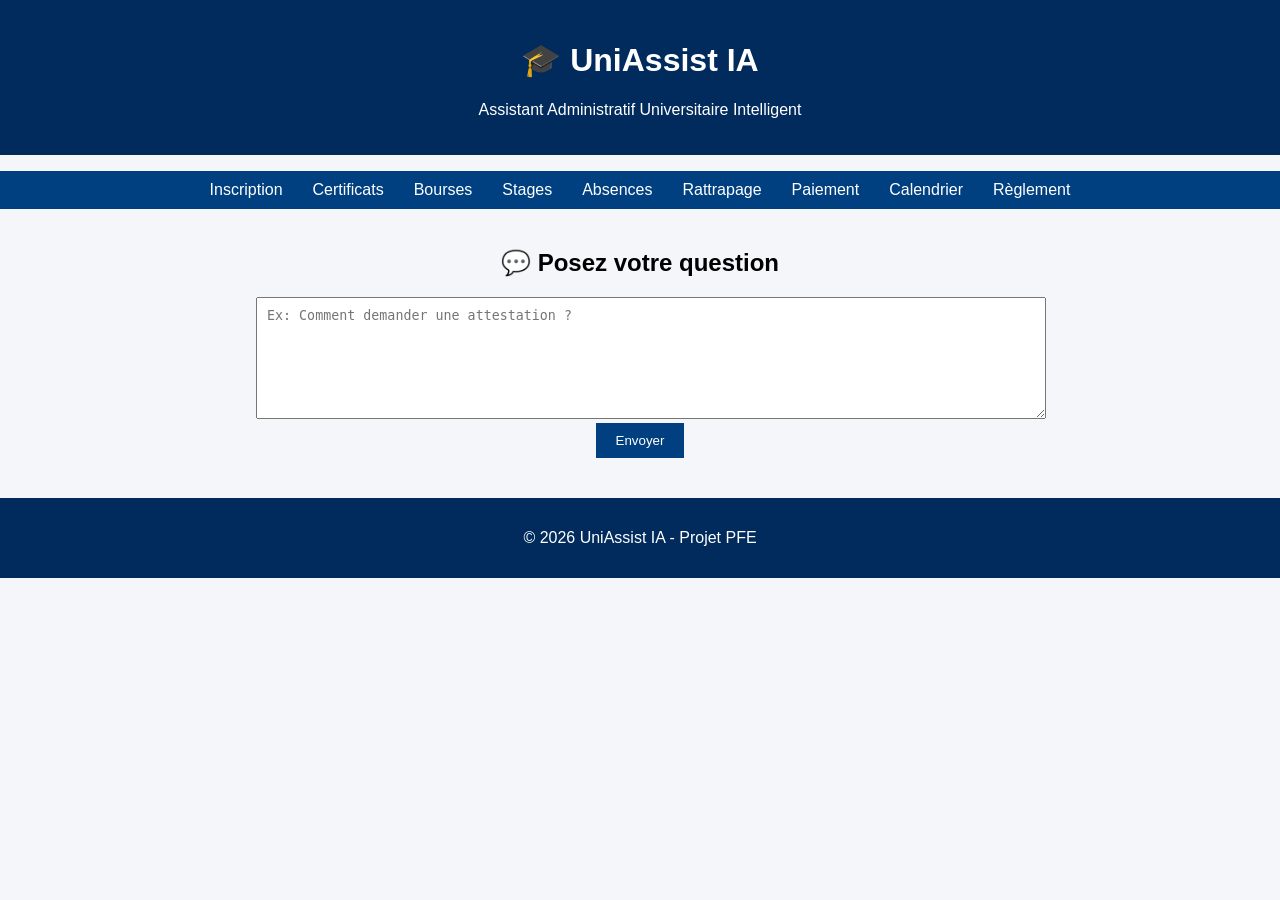
<file: index.html>
<!DOCTYPE html>
<html lang="fr">
<head>
    <meta charset="UTF-8">
    <title>UniAssist IA - Assistant Administratif</title>
    <link rel="stylesheet" href="style.css">
</head>
<body>

<header>
    <h1>🎓 UniAssist IA</h1>
    <p>Assistant Administratif Universitaire Intelligent</p>
</header>

<nav>
    <ul>
        <li><a href="incription.html">Inscription</a></li>
        <li><a href="certification.html">Certificats</a></li>
        <li><a href="bourse.html">Bourses</a></li>
        <li><a href="stage.html">Stages</a></li>
        <li><a href="absence.html">Absences</a></li>
        <li><a href="rattrapage.html">Rattrapage</a></li>
        <li><a href="paiement.html">Paiement</a></li>
        <li><a href="Calendrier.html">Calendrier</a></li>
        <li><a href="Règlement.html">Règlement</a></li>
    </ul>
</nav>

<section class="chat-container">
    <h2>💬 Posez votre question</h2>
    <textarea placeholder="Ex: Comment demander une attestation ?"></textarea>
    <button>Envoyer</button>
</section>

<footer>
    <p>© 2026 UniAssist IA - Projet PFE</p>
</footer>

</body>
</html>
</file>
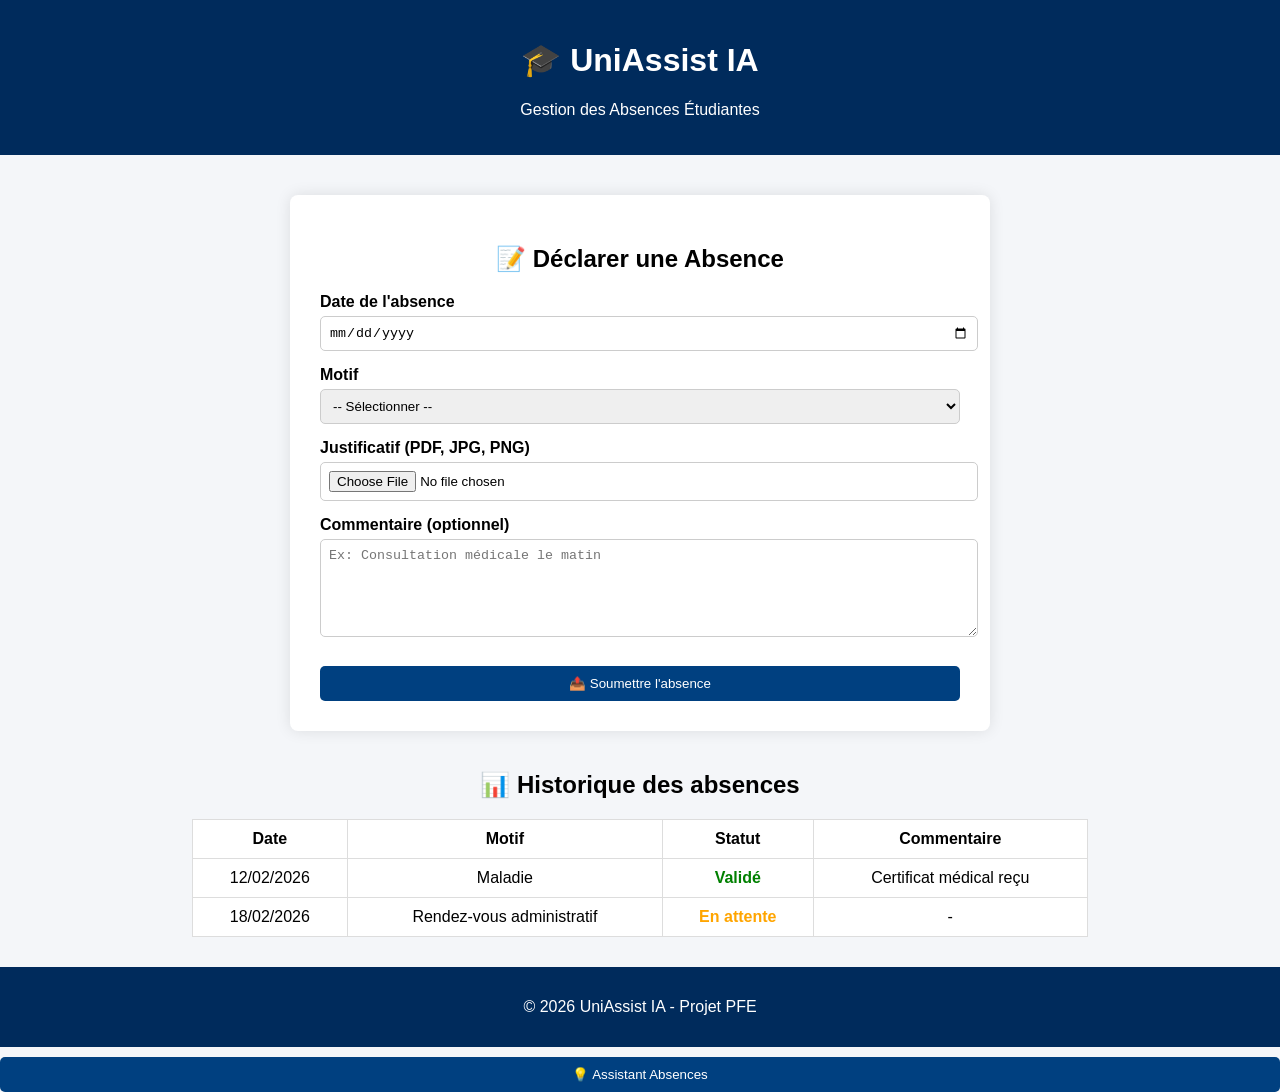
<file: absence.html>
<!DOCTYPE html>
<html lang="fr">
<head>
    <meta charset="UTF-8">
    <title>Absences - UniAssist IA</title>
    <link rel="stylesheet" href="absences.css">
</head>
<body>

<header>
    <h1>🎓 UniAssist IA</h1>
    <p>Gestion des Absences Étudiantes</p>
</header>

<section class="absence-container">
    <h2>📝 Déclarer une Absence</h2>

    <form>

        <div class="form-group">
            <label>Date de l'absence</label>
            <input type="date" required>
        </div>

        <div class="form-group">
            <label>Motif</label>
            <select required>
                <option value="">-- Sélectionner --</option>
                <option>Maladie</option>
                <option>Rendez-vous administratif</option>
                <option>Voyage personnel</option>
                <option>Autre</option>
            </select>
        </div>

        <div class="form-group">
            <label>Justificatif (PDF, JPG, PNG)</label>
            <input type="file" accept=".pdf,.jpg,.png" required>
        </div>

        <div class="form-group">
            <label>Commentaire (optionnel)</label>
            <textarea placeholder="Ex: Consultation médicale le matin"></textarea>
        </div>

        <button type="submit">📤 Soumettre l'absence</button>

    </form>
</section>

<section class="historique">
    <h2>📊 Historique des absences</h2>

    <table>
        <thead>
            <tr>
                <th>Date</th>
                <th>Motif</th>
                <th>Statut</th>
                <th>Commentaire</th>
            </tr>
        </thead>
        <tbody>
            <tr>
                <td>12/02/2026</td>
                <td>Maladie</td>
                <td class="valide">Validé</td>
                <td>Certificat médical reçu</td>
            </tr>
            <tr>
                <td>18/02/2026</td>
                <td>Rendez-vous administratif</td>
                <td class="attente">En attente</td>
                <td>-</td>
            </tr>
        </tbody>
    </table>
</section>

<footer>
    <p>© 2026 UniAssist IA - Projet PFE</p>
</footer>
<!-- Bouton flottant IA sur page Absences -->
<button id="absenceAIbtn">💡 Assistant Absences</button>

<div id="absenceAIchat" style="display:none; border:1px solid #004080; padding:10px; width:350px; position:fixed; bottom:20px; right:20px; background:white;">
  <textarea id="absenceQuestion" placeholder="Posez votre question sur les absences..." rows="3" style="width:100%;"></textarea>
  <button onclick="askAbsenceAI()">Envoyer</button>
  <div id="absenceResponse" style="margin-top:10px;"></div>
</div>

<script>
document.getElementById("absenceAIbtn").onclick = () => {
    document.getElementById("absenceAIchat").style.display = "block";
}

async function askAbsenceAI() {
    const question = document.getElementById("absenceQuestion").value;
    const res = await fetch("/api/ai-absence", {
        method: "POST",
        headers: { "Content-Type": "application/json" },
        body: JSON.stringify({ question })
    });
    const data = await res.json();
    document.getElementById("absenceResponse").innerHTML = data.answer;
}
</script>
</body>
</html>
</file>
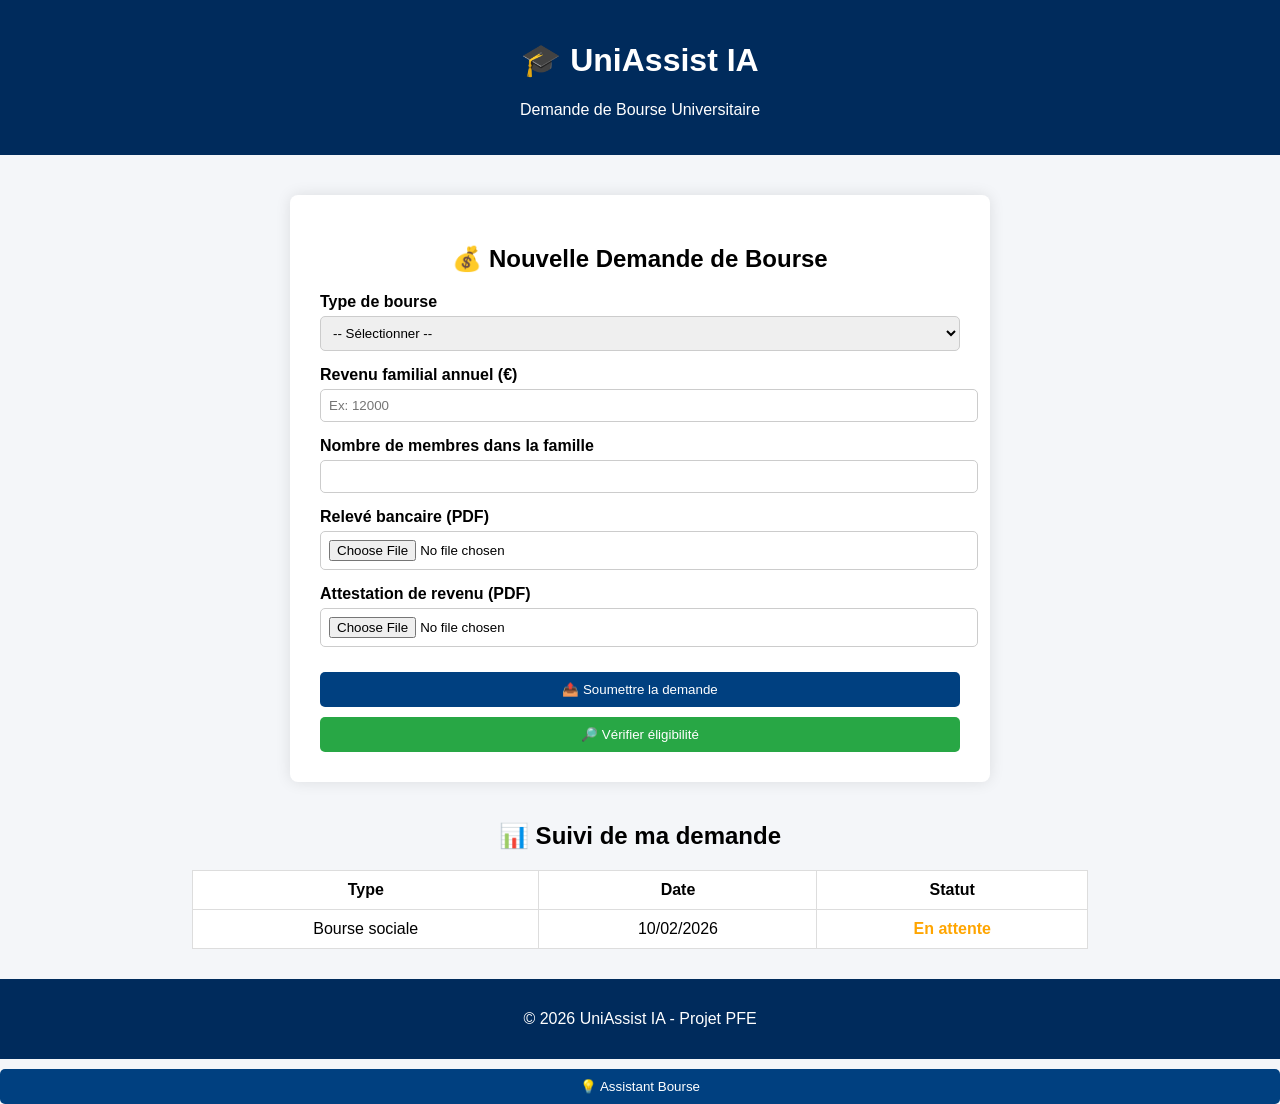
<file: bourse.html>
<!DOCTYPE html>
<html lang="fr">
<head>
    <meta charset="UTF-8">
    <title>Bourses - UniAssist IA</title>
    <link rel="stylesheet" href="bourse.css">
</head>
<body>

<header>
    <h1>🎓 UniAssist IA</h1>
    <p>Demande de Bourse Universitaire</p>
</header>

<section class="bourse-container">
    <h2>💰 Nouvelle Demande de Bourse</h2>

    <form>

        <div class="form-group">
            <label>Type de bourse</label>
            <select required>
                <option value="">-- Sélectionner --</option>
                <option>Bourse sociale</option>
                <option>Bourse d'excellence</option>
                <option>Bourse de mobilité</option>
            </select>
        </div>

        <div class="form-group">
            <label>Revenu familial annuel (€)</label>
            <input type="number" placeholder="Ex: 12000" required>
        </div>

        <div class="form-group">
            <label>Nombre de membres dans la famille</label>
            <input type="number" required>
        </div>

        <div class="form-group">
            <label>Relevé bancaire (PDF)</label>
            <input type="file" accept=".pdf" required>
        </div>

        <div class="form-group">
            <label>Attestation de revenu (PDF)</label>
            <input type="file" accept=".pdf" required>
        </div>

        <button type="submit">📤 Soumettre la demande</button>
        <button type="button" class="secondary-btn">🔎 Vérifier éligibilité</button>

    </form>
</section>

<section class="statut-section">
    <h2>📊 Suivi de ma demande</h2>

    <table>
        <thead>
            <tr>
                <th>Type</th>
                <th>Date</th>
                <th>Statut</th>
            </tr>
        </thead>
        <tbody>
            <tr>
                <td>Bourse sociale</td>
                <td>10/02/2026</td>
                <td class="attente">En attente</td>
            </tr>
        </tbody>
    </table>
</section>

<footer>
    <p>© 2026 UniAssist IA - Projet PFE</p>
</footer>
<!-- Bouton flottant IA sur page Bourses -->
<button id="bourseAIbtn">💡 Assistant Bourse</button>

<div id="bourseAIchat" style="display:none; border:1px solid #004080; padding:10px; width:350px; position:fixed; bottom:20px; right:20px; background:white;">
  <textarea id="bourseQuestion" placeholder="Posez votre question sur les bourses..." rows="3" style="width:100%;"></textarea>
  <button onclick="askBourseAI()">Envoyer</button>
  <div id="bourseResponse" style="margin-top:10px;"></div>
</div>

<script>
document.getElementById("bourseAIbtn").onclick = () => {
    document.getElementById("bourseAIchat").style.display = "block";
}

async function askBourseAI() {
    const question = document.getElementById("bourseQuestion").value;
    const res = await fetch("/api/ai-bourse", {
        method: "POST",
        headers: { "Content-Type": "application/json" },
        body: JSON.stringify({ question })
    });
    const data = await res.json();
    document.getElementById("bourseResponse").innerHTML = data.answer;
}
</script>
</body>
</html>
</file>
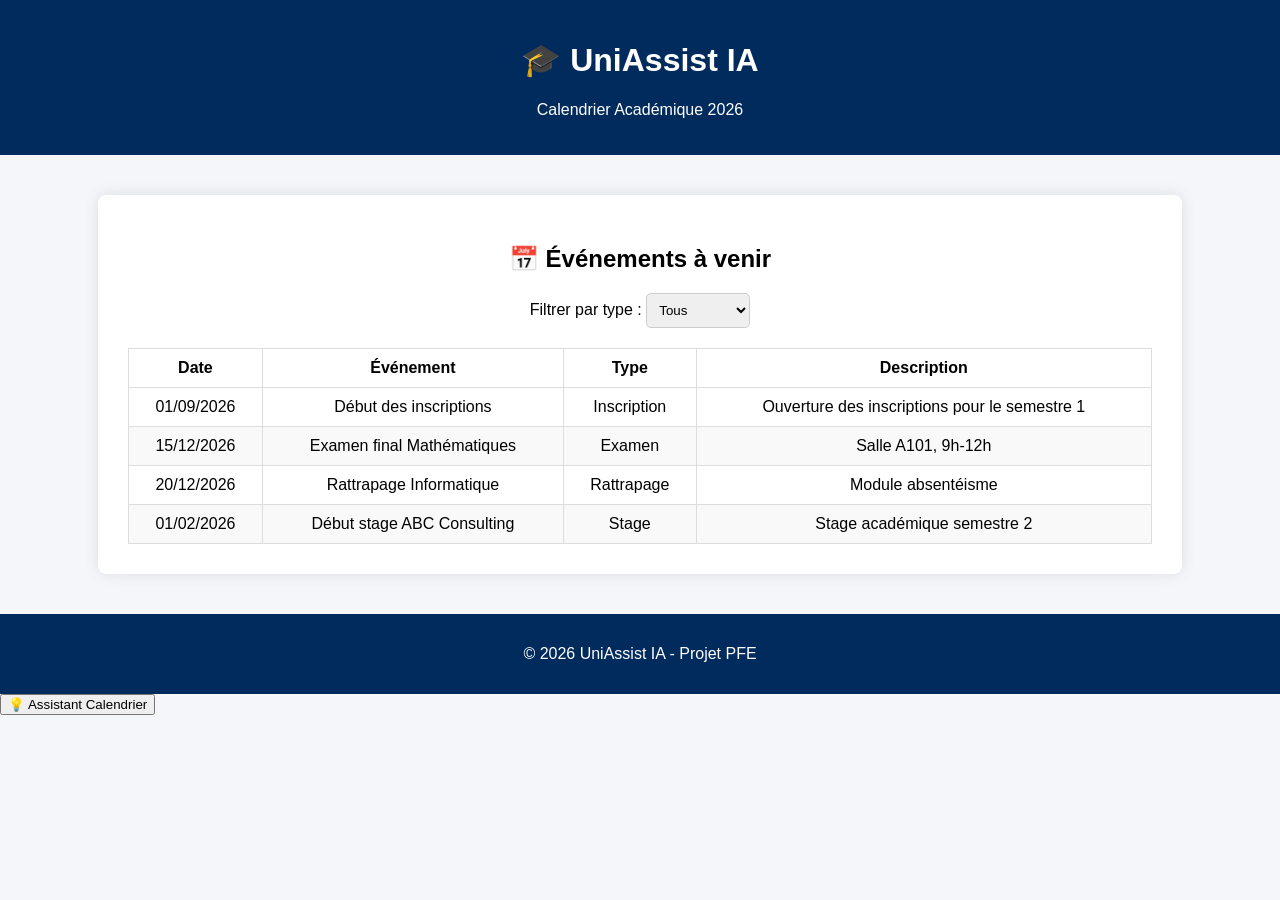
<file: Calendrier.html>
<!DOCTYPE html>
<html lang="fr">
<head>
    <meta charset="UTF-8">
    <title>Calendrier - UniAssist IA</title>
    <link rel="stylesheet" href="calendrier.css">
</head>
<body>

<header>
    <h1>🎓 UniAssist IA</h1>
    <p>Calendrier Académique 2026</p>
</header>

<section class="calendrier-container">
    <h2>📅 Événements à venir</h2>

    <div class="filter">
        <label>Filtrer par type :</label>
        <select id="eventFilter">
            <option value="all">Tous</option>
            <option value="inscription">Inscription</option>
            <option value="examen">Examen</option>
            <option value="rattrapage">Rattrapage</option>
            <option value="stage">Stage</option>
        </select>
    </div>

    <table id="calendarTable">
        <thead>
            <tr>
                <th>Date</th>
                <th>Événement</th>
                <th>Type</th>
                <th>Description</th>
            </tr>
        </thead>
        <tbody>
            <tr data-type="inscription">
                <td>01/09/2026</td>
                <td>Début des inscriptions</td>
                <td>Inscription</td>
                <td>Ouverture des inscriptions pour le semestre 1</td>
            </tr>
            <tr data-type="examen">
                <td>15/12/2026</td>
                <td>Examen final Mathématiques</td>
                <td>Examen</td>
                <td>Salle A101, 9h-12h</td>
            </tr>
            <tr data-type="rattrapage">
                <td>20/12/2026</td>
                <td>Rattrapage Informatique</td>
                <td>Rattrapage</td>
                <td>Module absentéisme</td>
            </tr>
            <tr data-type="stage">
                <td>01/02/2026</td>
                <td>Début stage ABC Consulting</td>
                <td>Stage</td>
                <td>Stage académique semestre 2</td>
            </tr>
        </tbody>
    </table>
</section>

<footer>
    <p>© 2026 UniAssist IA - Projet PFE</p>
</footer>

<script>
    // Filtrage simple par type d'événement
    const filterSelect = document.getElementById('eventFilter');
    const tableRows = document.querySelectorAll('#calendarTable tbody tr');

    filterSelect.addEventListener('change', () => {
        const value = filterSelect.value;
        tableRows.forEach(row => {
            if (value === 'all' || row.dataset.type === value) {
                row.style.display = '';
            } else {
                row.style.display = 'none';
            }
        });
    });
</script>

<!-- Bouton flottant IA sur page Calendrier -->
<button id="calendrierAIbtn">💡 Assistant Calendrier</button>

<div id="calendrierAIchat" style="display:none; border:1px solid #004080; padding:10px; width:350px; position:fixed; bottom:20px; right:20px; background:white;">
  <textarea id="calendrierQuestion" placeholder="Posez votre question sur le calendrier..." rows="3" style="width:100%;"></textarea>
  <button onclick="askCalendrierAI()">Envoyer</button>
  <div id="calendrierResponse" style="margin-top:10px;"></div>
</div>

<script>
document.getElementById("calendrierAIbtn").onclick = () => {
    document.getElementById("calendrierAIchat").style.display = "block";
}

async function askCalendrierAI() {
    const question = document.getElementById("calendrierQuestion").value;
    const res = await fetch("/api/ai-calendrier", {
        method: "POST",
        headers: { "Content-Type": "application/json" },
        body: JSON.stringify({ question })
    });
    const data = await res.json();
    document.getElementById("calendrierResponse").innerHTML = data.answer;
}
</script>
</body>
</html>
</file>
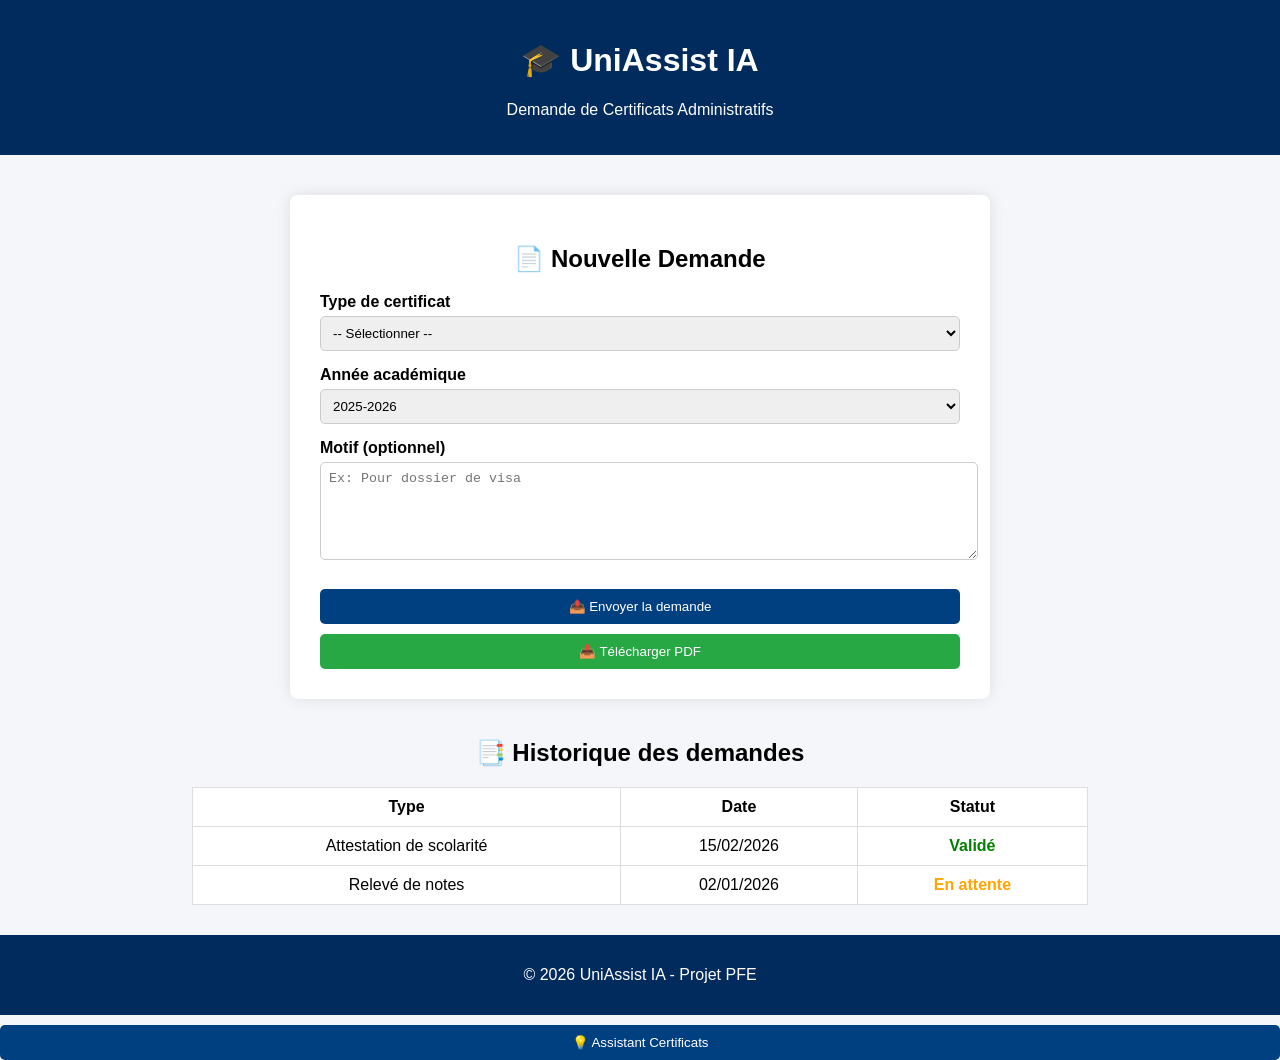
<file: certification.html>
<!DOCTYPE html>
<html lang="fr">
<head>
    <meta charset="UTF-8">
    <title>Certificats - UniAssist IA</title>
    <link rel="stylesheet" href="certificats.css">
</head>
<body>

<header>
    <h1>🎓 UniAssist IA</h1>
    <p>Demande de Certificats Administratifs</p>
</header>

<section class="certificat-container">
    <h2>📄 Nouvelle Demande</h2>

    <form>
        <div class="form-group">
            <label>Type de certificat</label>
            <select required>
                <option value="">-- Sélectionner --</option>
                <option>Attestation de scolarité</option>
                <option>Relevé de notes</option>
                <option>Certificat de réussite</option>
                <option>Attestation de stage</option>
            </select>
        </div>

        <div class="form-group">
            <label>Année académique</label>
            <select required>
                <option>2025-2026</option>
                <option>2024-2025</option>
                <option>2023-2024</option>
            </select>
        </div>

        <div class="form-group">
            <label>Motif (optionnel)</label>
            <textarea placeholder="Ex: Pour dossier de visa"></textarea>
        </div>

        <button type="submit">📤 Envoyer la demande</button>
        <button type="button" class="secondary-btn">📥 Télécharger PDF</button>
    </form>
</section>

<section class="historique">
    <h2>📑 Historique des demandes</h2>

    <table>
        <thead>
            <tr>
                <th>Type</th>
                <th>Date</th>
                <th>Statut</th>
            </tr>
        </thead>
        <tbody>
            <tr>
                <td>Attestation de scolarité</td>
                <td>15/02/2026</td>
                <td class="valide">Validé</td>
            </tr>
            <tr>
                <td>Relevé de notes</td>
                <td>02/01/2026</td>
                <td class="attente">En attente</td>
            </tr>
        </tbody>
    </table>
</section>

<footer>
    <p>© 2026 UniAssist IA - Projet PFE</p>
</footer>
<!-- Bouton flottant IA sur page Certificats -->
<button id="certAIbtn">💡 Assistant Certificats</button>

<div id="certAIchat" style="display:none; border:1px solid #004080; padding:10px; width:350px; position:fixed; bottom:20px; right:20px; background:white;">
  <textarea id="certQuestion" placeholder="Posez votre question sur les certificats..." rows="3" style="width:100%;"></textarea>
  <button onclick="askCertAI()">Envoyer</button>
  <div id="certResponse" style="margin-top:10px;"></div>
</div>

<script>
document.getElementById("certAIbtn").onclick = () => {
    document.getElementById("certAIchat").style.display = "block";
}

async function askCertAI() {
    const question = document.getElementById("certQuestion").value;
    const res = await fetch("/api/ai-certificats", {
        method: "POST",
        headers: { "Content-Type": "application/json" },
        body: JSON.stringify({ question })
    });
    const data = await res.json();
    document.getElementById("certResponse").innerHTML = data.answer;
}
</script>
</body>
</html>
</file>
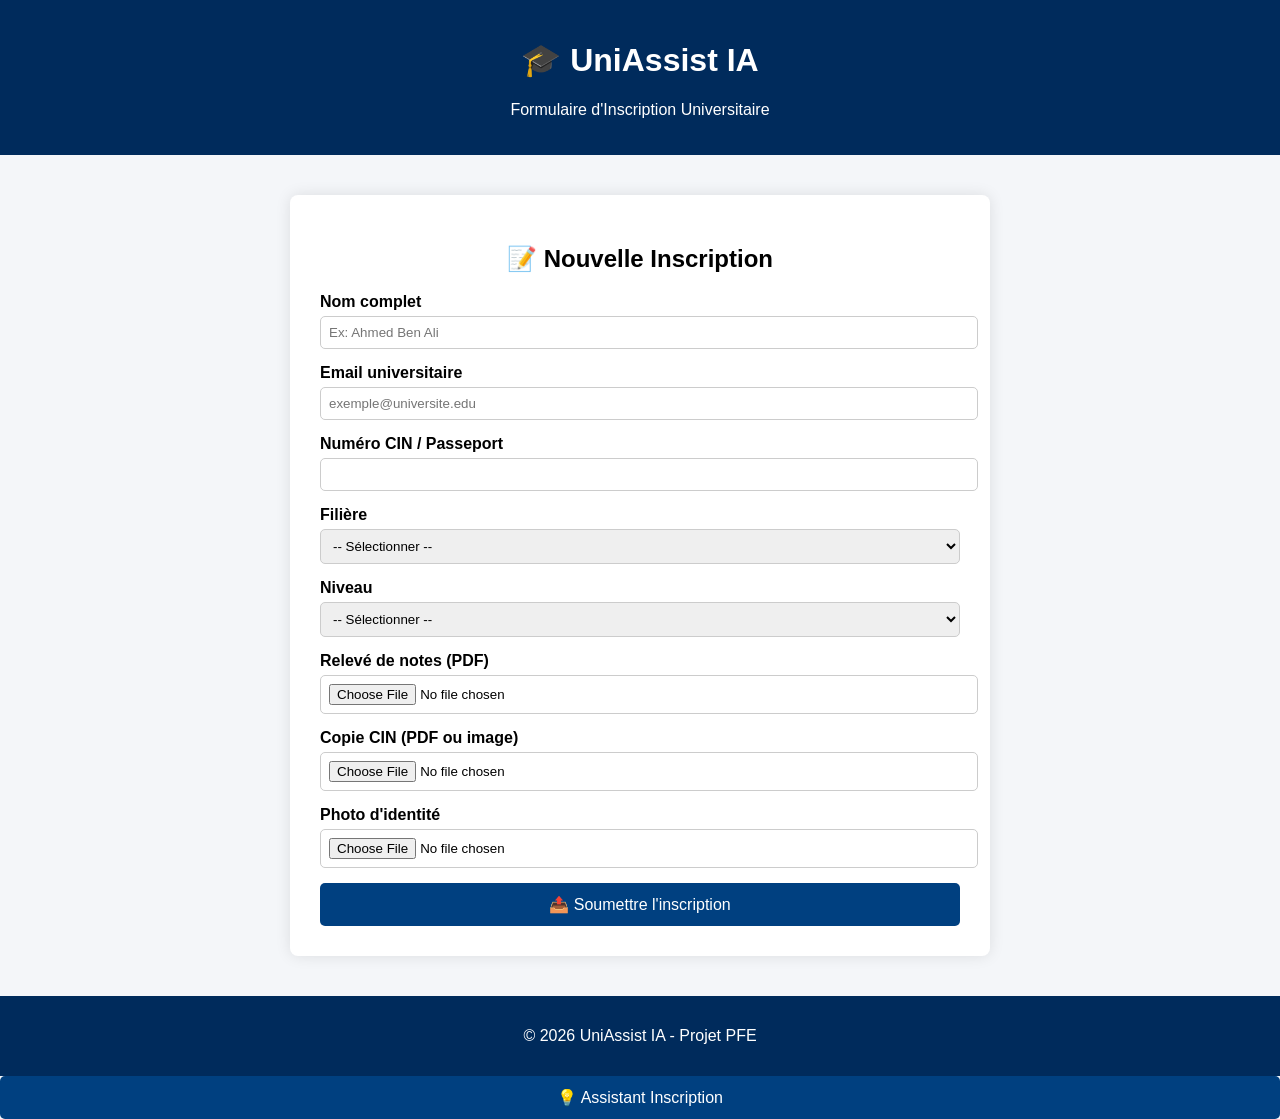
<file: incription.html>
<!DOCTYPE html>
<html lang="fr">
<head>
    <meta charset="UTF-8">
    <title>Inscription - UniAssist IA</title>
    <link rel="stylesheet" href="inscription.css">
</head>
<body>

<header>
    <h1>🎓 UniAssist IA</h1>
    <p>Formulaire d'Inscription Universitaire</p>
</header>

<section class="form-container">
    <h2>📝 Nouvelle Inscription</h2>

    <form action="#" method="POST" enctype="multipart/form-data">
        
        <div class="form-group">
            <label>Nom complet</label>
            <input type="text" placeholder="Ex: Ahmed Ben Ali" required>
        </div>

        <div class="form-group">
            <label>Email universitaire</label>
            <input type="email" placeholder="exemple@universite.edu" required>
        </div>

        <div class="form-group">
            <label>Numéro CIN / Passeport</label>
            <input type="text" required>
        </div>

        <div class="form-group">
            <label>Filière</label>
            <select required>
                <option value="">-- Sélectionner --</option>
                <option>Informatique</option>
                <option>Gestion</option>
                <option>Économie</option>
                <option>Droit</option>
            </select>
        </div>

        <div class="form-group">
            <label>Niveau</label>
            <select required>
                <option value="">-- Sélectionner --</option>
                <option>Licence 1</option>
                <option>Licence 2</option>
                <option>Licence 3</option>
                <option>Master 1</option>
                <option>Master 2</option>
            </select>
        </div>

        <div class="form-group">
            <label>Relevé de notes (PDF)</label>
            <input type="file" accept=".pdf" required>
        </div>

        <div class="form-group">
            <label>Copie CIN (PDF ou image)</label>
            <input type="file" accept=".pdf,.jpg,.png" required>
        </div>

        <div class="form-group">
            <label>Photo d'identité</label>
            <input type="file" accept=".jpg,.png" required>
        </div>

        <button type="submit">📤 Soumettre l'inscription</button>

    </form>
</section>

<footer>
    <p>© 2026 UniAssist IA - Projet PFE</p>
</footer>
<!-- Bouton flottant IA sur page Inscription -->
<button id="inscAIbtn">💡 Assistant Inscription</button>

<div id="inscAIchat" style="display:none; border:1px solid #004080; padding:10px; width:350px; position:fixed; bottom:20px; right:20px; background:white;">
  <textarea id="inscQuestion" placeholder="Posez votre question sur l'inscription..." rows="3" style="width:100%;"></textarea>
  <button onclick="askInscAI()">Envoyer</button>
  <div id="inscResponse" style="margin-top:10px;"></div>
</div>

<script>
document.getElementById("inscAIbtn").onclick = () => {
    document.getElementById("inscAIchat").style.display = "block";
}

async function askInscAI() {
    const question = document.getElementById("inscQuestion").value;
    const res = await fetch("/api/ai-inscription", {
        method: "POST",
        headers: { "Content-Type": "application/json" },
        body: JSON.stringify({ question })
    });
    const data = await res.json();
    document.getElementById("inscResponse").innerHTML = data.answer;
}
</script>
</body>
</html>
</file>
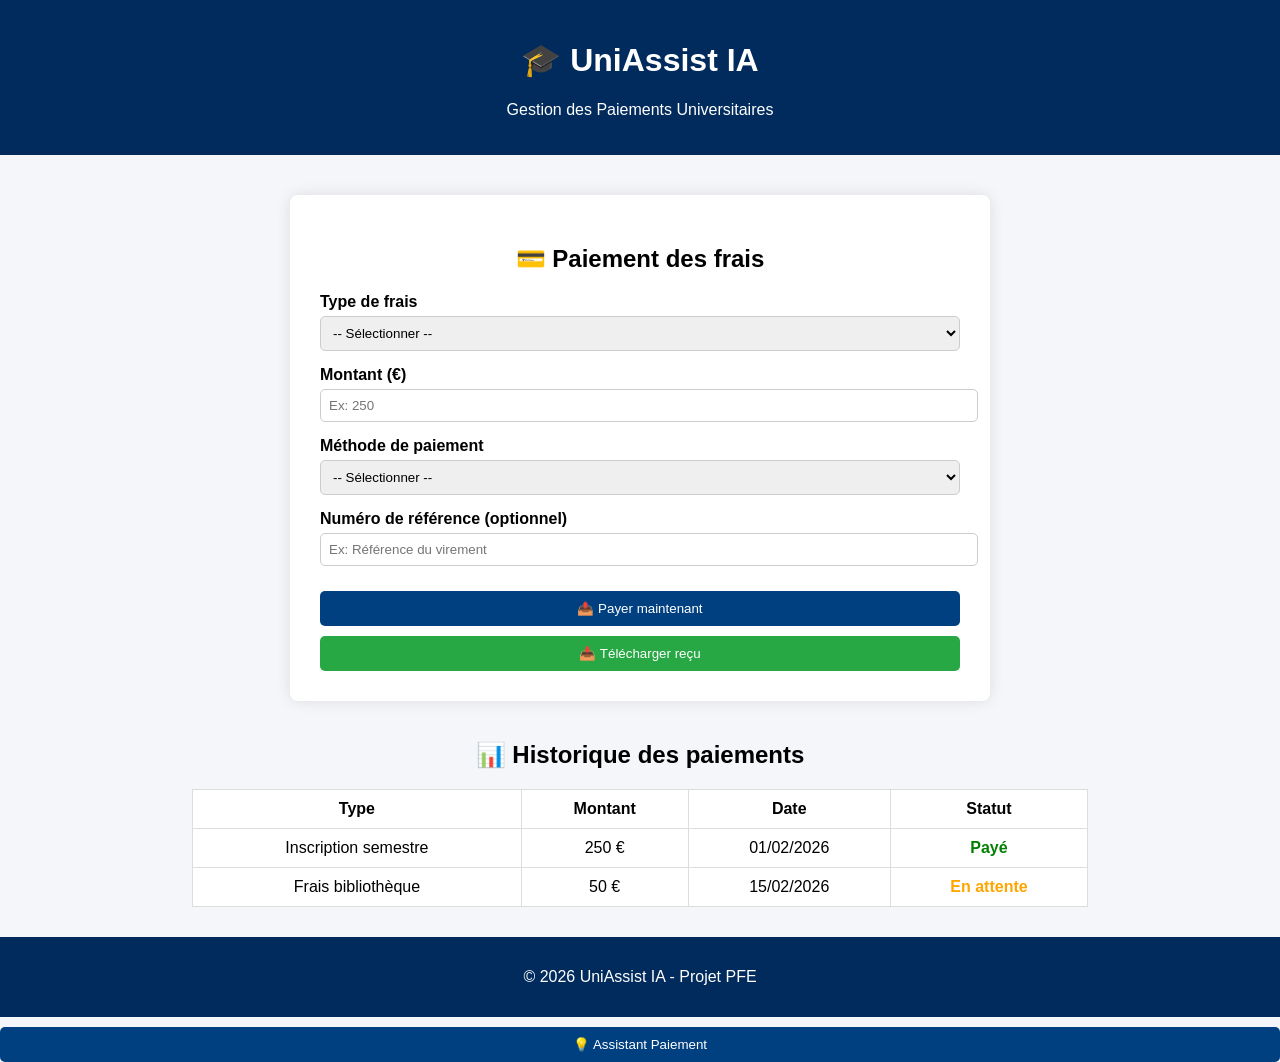
<file: paiement.html>
<!DOCTYPE html>
<html lang="fr">
<head>
    <meta charset="UTF-8">
    <title>Paiement - UniAssist IA</title>
    <link rel="stylesheet" href="paiement.css">
</head>
<body>

<header>
    <h1>🎓 UniAssist IA</h1>
    <p>Gestion des Paiements Universitaires</p>
</header>

<section class="paiement-container">
    <h2>💳 Paiement des frais</h2>

    <form>

        <div class="form-group">
            <label>Type de frais</label>
            <select required>
                <option value="">-- Sélectionner --</option>
                <option>Inscription semestre</option>
                <option>Frais de bibliothèque</option>
                <option>Frais laboratoire</option>
                <option>Autres frais</option>
            </select>
        </div>

        <div class="form-group">
            <label>Montant (€)</label>
            <input type="number" placeholder="Ex: 250" required>
        </div>

        <div class="form-group">
            <label>Méthode de paiement</label>
            <select required>
                <option value="">-- Sélectionner --</option>
                <option>Carte bancaire</option>
                <option>Virement bancaire</option>
                <option>PayPal</option>
            </select>
        </div>

        <div class="form-group">
            <label>Numéro de référence (optionnel)</label>
            <input type="text" placeholder="Ex: Référence du virement">
        </div>

        <button type="submit">📤 Payer maintenant</button>
        <button type="button" class="secondary-btn">📥 Télécharger reçu</button>

    </form>
</section>

<section class="historique">
    <h2>📊 Historique des paiements</h2>

    <table>
        <thead>
            <tr>
                <th>Type</th>
                <th>Montant</th>
                <th>Date</th>
                <th>Statut</th>
            </tr>
        </thead>
        <tbody>
            <tr>
                <td>Inscription semestre</td>
                <td>250 €</td>
                <td>01/02/2026</td>
                <td class="valide">Payé</td>
            </tr>
            <tr>
                <td>Frais bibliothèque</td>
                <td>50 €</td>
                <td>15/02/2026</td>
                <td class="attente">En attente</td>
            </tr>
        </tbody>
    </table>
</section>

<footer>
    <p>© 2026 UniAssist IA - Projet PFE</p>
</footer>
<!-- Bouton flottant IA sur page Paiement -->
<button id="paiementAIbtn">💡 Assistant Paiement</button>

<div id="paiementAIchat" style="display:none; border:1px solid #004080; padding:10px; width:350px; position:fixed; bottom:20px; right:20px; background:white;">
  <textarea id="paiementQuestion" placeholder="Posez votre question sur les paiements..." rows="3" style="width:100%;"></textarea>
  <button onclick="askPaiementAI()">Envoyer</button>
  <div id="paiementResponse" style="margin-top:10px;"></div>
</div>

<script>
document.getElementById("paiementAIbtn").onclick = () => {
    document.getElementById("paiementAIchat").style.display = "block";
}

async function askPaiementAI() {
    const question = document.getElementById("paiementQuestion").value;
    const res = await fetch("/api/ai-paiement", {
        method: "POST",
        headers: { "Content-Type": "application/json" },
        body: JSON.stringify({ question })
    });
    const data = await res.json();
    document.getElementById("paiementResponse").innerHTML = data.answer;
}
</script>
</body>
</html>
</file>
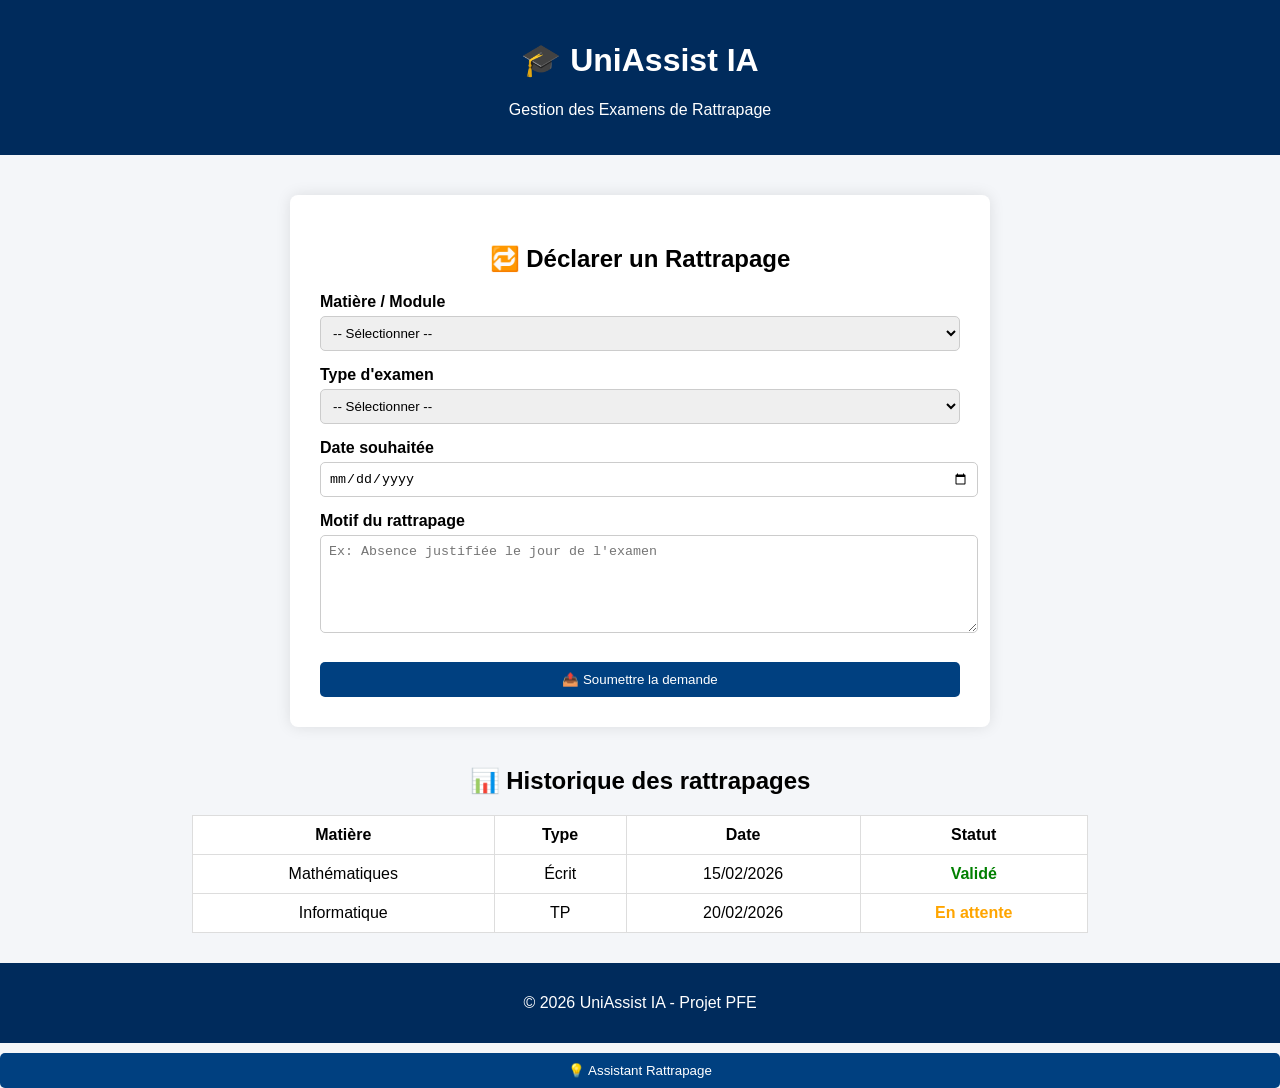
<file: rattrapage.html>
<!DOCTYPE html>
<html lang="fr">
<head>
    <meta charset="UTF-8">
    <title>Rattrapage - UniAssist IA</title>
    <link rel="stylesheet" href="rattrapage.css">
</head>
<body>

<header>
    <h1>🎓 UniAssist IA</h1>
    <p>Gestion des Examens de Rattrapage</p>
</header>

<section class="rattrapage-container">
    <h2>🔁 Déclarer un Rattrapage</h2>

    <form>

        <div class="form-group">
            <label>Matière / Module</label>
            <select required>
                <option value="">-- Sélectionner --</option>
                <option>Mathématiques</option>
                <option>Informatique</option>
                <option>Économie</option>
                <option>Droit</option>
            </select>
        </div>

        <div class="form-group">
            <label>Type d'examen</label>
            <select required>
                <option value="">-- Sélectionner --</option>
                <option>Écrit</option>
                <option>Oral</option>
                <option>Pratique / TP</option>
            </select>
        </div>

        <div class="form-group">
            <label>Date souhaitée</label>
            <input type="date" required>
        </div>

        <div class="form-group">
            <label>Motif du rattrapage</label>
            <textarea placeholder="Ex: Absence justifiée le jour de l'examen"></textarea>
        </div>

        <button type="submit">📤 Soumettre la demande</button>

    </form>
</section>

<section class="historique">
    <h2>📊 Historique des rattrapages</h2>

    <table>
        <thead>
            <tr>
                <th>Matière</th>
                <th>Type</th>
                <th>Date</th>
                <th>Statut</th>
            </tr>
        </thead>
        <tbody>
            <tr>
                <td>Mathématiques</td>
                <td>Écrit</td>
                <td>15/02/2026</td>
                <td class="valide">Validé</td>
            </tr>
            <tr>
                <td>Informatique</td>
                <td>TP</td>
                <td>20/02/2026</td>
                <td class="attente">En attente</td>
            </tr>
        </tbody>
    </table>
</section>

<footer>
    <p>© 2026 UniAssist IA - Projet PFE</p>
</footer>
<!-- Bouton flottant IA sur page Rattrapage -->
<button id="rattrapageAIbtn">💡 Assistant Rattrapage</button>

<div id="rattrapageAIchat" style="display:none; border:1px solid #004080; padding:10px; width:350px; position:fixed; bottom:20px; right:20px; background:white;">
  <textarea id="rattrapageQuestion" placeholder="Posez votre question sur le rattrapage..." rows="3" style="width:100%;"></textarea>
  <button onclick="askRattrapageAI()">Envoyer</button>
  <div id="rattrapageResponse" style="margin-top:10px;"></div>
</div>

<script>
document.getElementById("rattrapageAIbtn").onclick = () => {
    document.getElementById("rattrapageAIchat").style.display = "block";
}

async function askRattrapageAI() {
    const question = document.getElementById("rattrapageQuestion").value;
    const res = await fetch("/api/ai-rattrapage", {
        method: "POST",
        headers: { "Content-Type": "application/json" },
        body: JSON.stringify({ question })
    });
    const data = await res.json();
    document.getElementById("rattrapageResponse").innerHTML = data.answer;
}
</script>
</body>
</html>
</file>
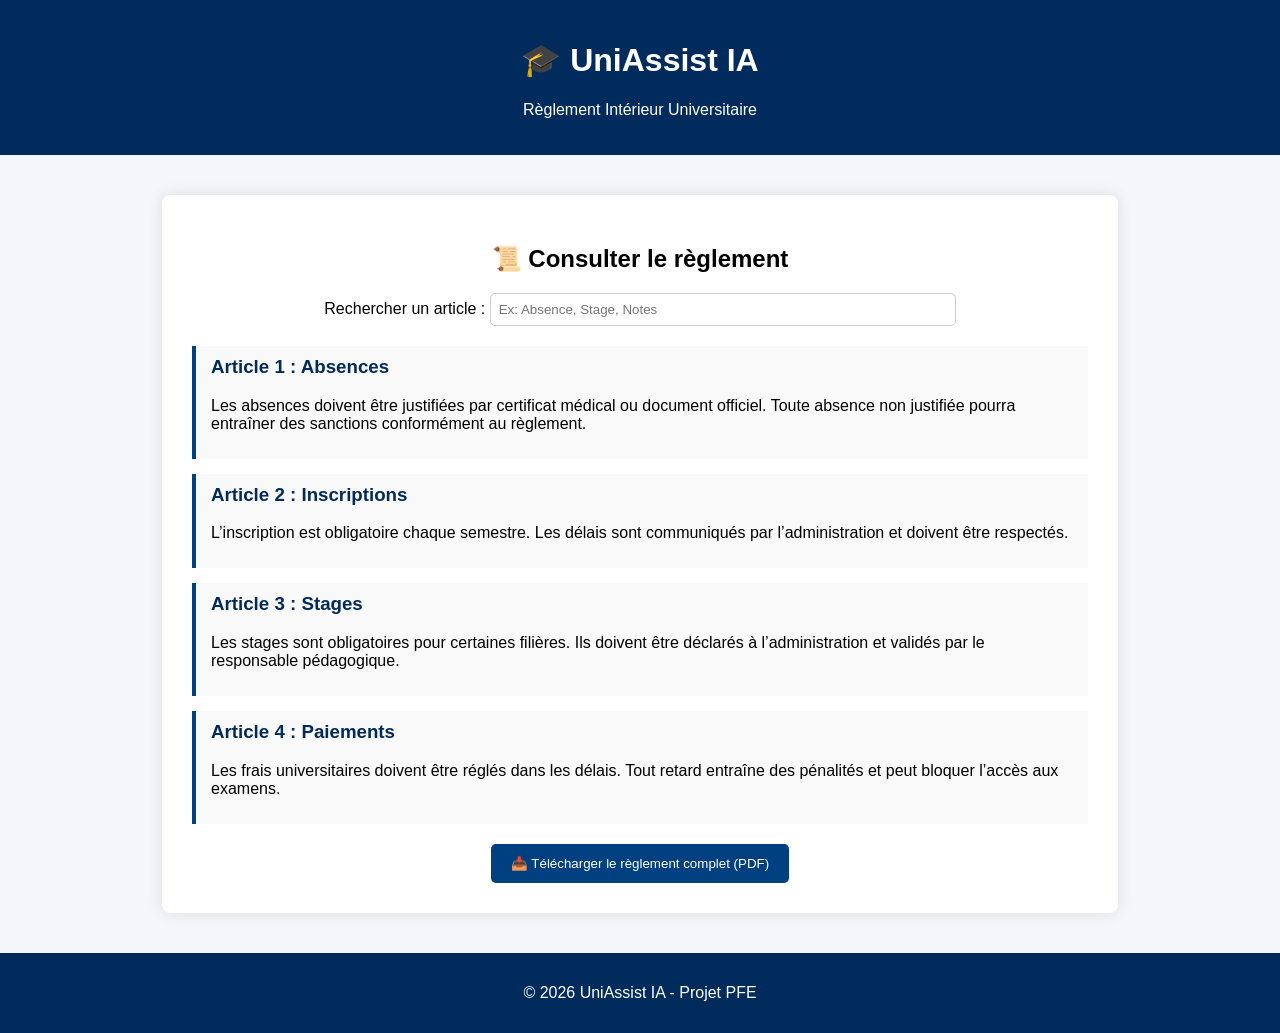
<file: Règlement.html>
<!DOCTYPE html>
<html lang="fr">
<head>
    <meta charset="UTF-8">
    <title>Règlement Intérieur - UniAssist IA</title>
    <link rel="stylesheet" href="reglement.css">
</head>
<body>

<header>
    <h1>🎓 UniAssist IA</h1>
    <p>Règlement Intérieur Universitaire</p>
</header>

<section class="reglement-container">
    <h2>📜 Consulter le règlement</h2>

    <div class="search-box">
        <label for="searchInput">Rechercher un article :</label>
        <input type="text" id="searchInput" placeholder="Ex: Absence, Stage, Notes">
    </div>

    <div class="reglement-list" id="reglementList">
        <div class="article" data-title="Absences">
            <h3>Article 1 : Absences</h3>
            <p>Les absences doivent être justifiées par certificat médical ou document officiel. Toute absence non justifiée pourra entraîner des sanctions conformément au règlement.</p>
        </div>
        <div class="article" data-title="Inscriptions">
            <h3>Article 2 : Inscriptions</h3>
            <p>L’inscription est obligatoire chaque semestre. Les délais sont communiqués par l’administration et doivent être respectés.</p>
        </div>
        <div class="article" data-title="Stages">
            <h3>Article 3 : Stages</h3>
            <p>Les stages sont obligatoires pour certaines filières. Ils doivent être déclarés à l’administration et validés par le responsable pédagogique.</p>
        </div>
        <div class="article" data-title="Paiements">
            <h3>Article 4 : Paiements</h3>
            <p>Les frais universitaires doivent être réglés dans les délais. Tout retard entraîne des pénalités et peut bloquer l’accès aux examens.</p>
        </div>
    </div>

    <button onclick="downloadPDF()">📥 Télécharger le règlement complet (PDF)</button>
</section>

<footer>
    <p>© 2026 UniAssist IA - Projet PFE</p>
</footer>

<script>
    // Filtrage des articles par recherche
    const searchInput = document.getElementById('searchInput');
    const articles = document.querySelectorAll('#reglementList .article');

    searchInput.addEventListener('input', () => {
        const query = searchInput.value.toLowerCase();
        articles.forEach(article => {
            const title = article.dataset.title.toLowerCase();
            if(title.includes(query)) {
                article.style.display = '';
            } else {
                article.style.display = 'none';
            }
        });
    });

    // Fonction téléchargement PDF (simulé)
    function downloadPDF() {
        alert("Téléchargement du PDF du règlement...");
        // Ici on peut lier un fichier réel PDF
        // window.location.href = "reglement.pdf";
    }
</script>

</body>
</html>
</file>
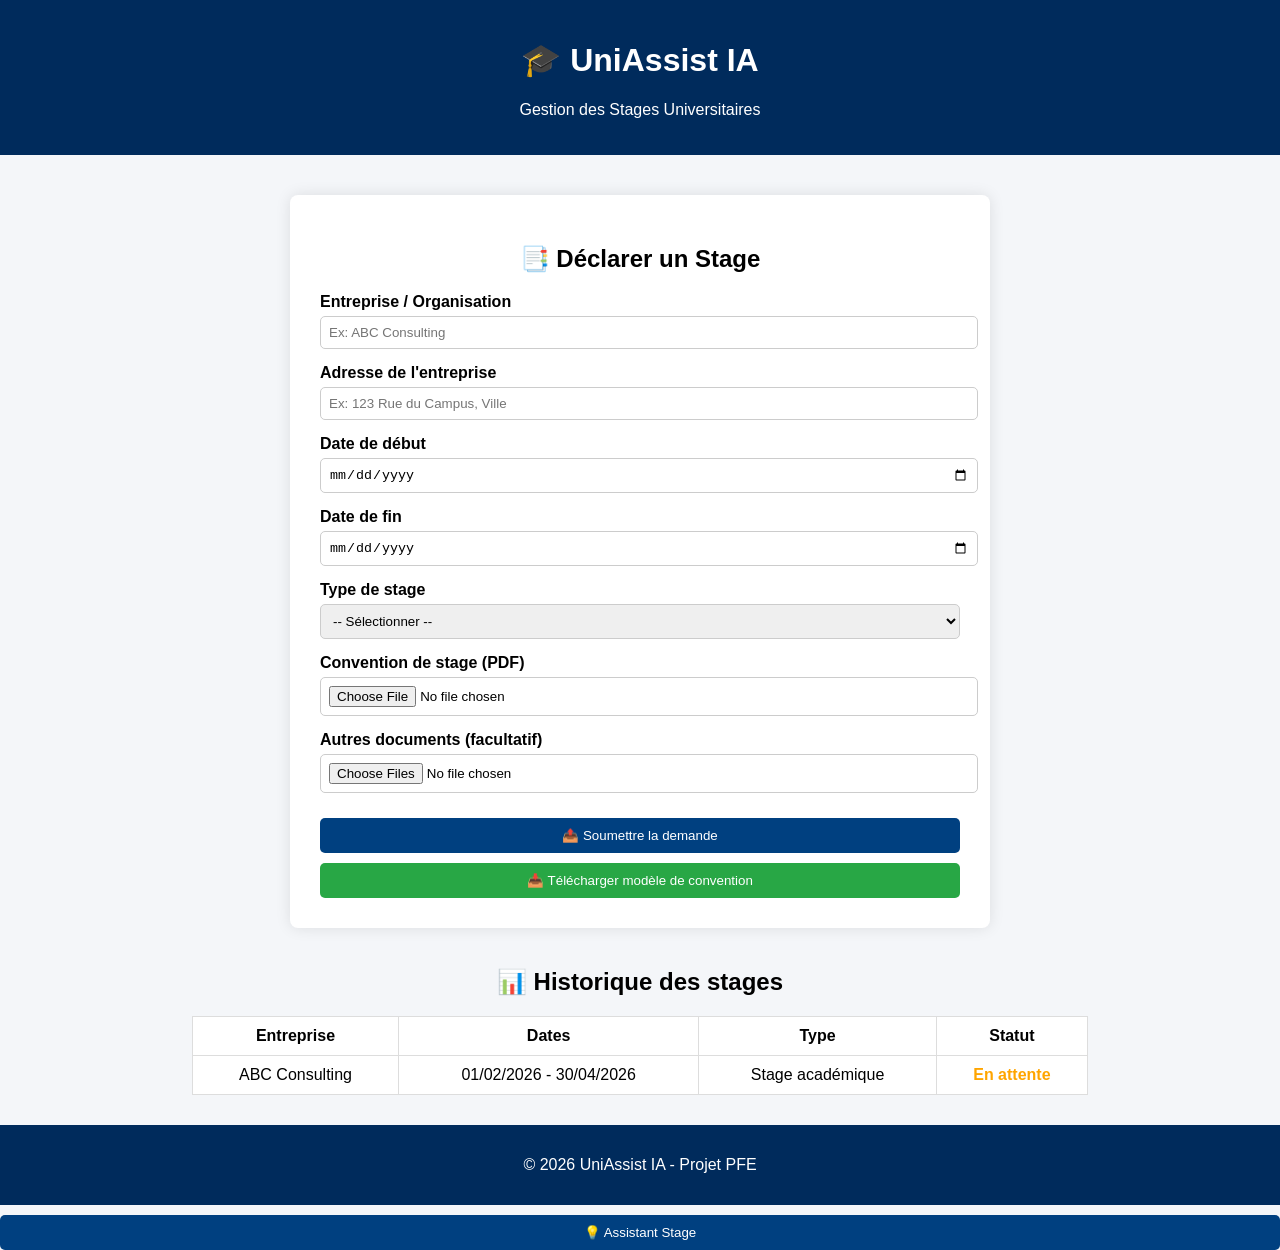
<file: stage.html>
<!DOCTYPE html>
<html lang="fr">
<head>
    <meta charset="UTF-8">
    <title>Stages - UniAssist IA</title>
    <link rel="stylesheet" href="stages.css">
</head>
<body>

<header>
    <h1>🎓 UniAssist IA</h1>
    <p>Gestion des Stages Universitaires</p>
</header>

<section class="stage-container">
    <h2>📑 Déclarer un Stage</h2>

    <form>

        <div class="form-group">
            <label>Entreprise / Organisation</label>
            <input type="text" placeholder="Ex: ABC Consulting" required>
        </div>

        <div class="form-group">
            <label>Adresse de l'entreprise</label>
            <input type="text" placeholder="Ex: 123 Rue du Campus, Ville" required>
        </div>

        <div class="form-group">
            <label>Date de début</label>
            <input type="date" required>
        </div>

        <div class="form-group">
            <label>Date de fin</label>
            <input type="date" required>
        </div>

        <div class="form-group">
            <label>Type de stage</label>
            <select required>
                <option value="">-- Sélectionner --</option>
                <option>Stage académique</option>
                <option>Stage professionnel</option>
                <option>Stage de fin d’études</option>
            </select>
        </div>

        <div class="form-group">
            <label>Convention de stage (PDF)</label>
            <input type="file" accept=".pdf" required>
        </div>

        <div class="form-group">
            <label>Autres documents (facultatif)</label>
            <input type="file" accept=".pdf,.jpg,.png" multiple>
        </div>

        <button type="submit">📤 Soumettre la demande</button>
        <button type="button" class="secondary-btn">📥 Télécharger modèle de convention</button>

    </form>
</section>

<section class="historique">
    <h2>📊 Historique des stages</h2>

    <table>
        <thead>
            <tr>
                <th>Entreprise</th>
                <th>Dates</th>
                <th>Type</th>
                <th>Statut</th>
            </tr>
        </thead>
        <tbody>
            <tr>
                <td>ABC Consulting</td>
                <td>01/02/2026 - 30/04/2026</td>
                <td>Stage académique</td>
                <td class="attente">En attente</td>
            </tr>
        </tbody>
    </table>
</section>

<footer>
    <p>© 2026 UniAssist IA - Projet PFE</p>
</footer>
<!-- Bouton flottant IA sur page Stages -->
<button id="stageAIbtn">💡 Assistant Stage</button>

<div id="stageAIchat" style="display:none; border:1px solid #004080; padding:10px; width:350px; position:fixed; bottom:20px; right:20px; background:white;">
  <textarea id="stageQuestion" placeholder="Posez votre question sur les stages..." rows="3" style="width:100%;"></textarea>
  <button onclick="askStageAI()">Envoyer</button>
  <div id="stageResponse" style="margin-top:10px;"></div>
</div>

<script>
document.getElementById("stageAIbtn").onclick = () => {
    document.getElementById("stageAIchat").style.display = "block";
}

async function askStageAI() {
    const question = document.getElementById("stageQuestion").value;
    const res = await fetch("/api/ai-stage", {
        method: "POST",
        headers: { "Content-Type": "application/json" },
        body: JSON.stringify({ question })
    });
    const data = await res.json();
    document.getElementById("stageResponse").innerHTML = data.answer;
}
</script>
</body>
</html>
</file>
<file: style.css>
body {
    font-family: Arial, sans-serif;
    margin: 0;
    background-color: #f4f6f9;
}

header {
    background-color: #002b5c;
    color: white;
    text-align: center;
    padding: 20px;
}

nav ul {
    display: flex;
    justify-content: center;
    list-style: none;
    background-color: #004080;
    padding: 10px;
}

nav ul li {
    margin: 0 15px;
}

nav ul li a {
    color: white;
    text-decoration: none;
}

.chat-container {
    width: 60%;
    margin: 40px auto;
    text-align: center;
}

textarea {
    width: 100%;
    height: 100px;
    padding: 10px;
}

button {
    background-color: #004080;
    color: white;
    padding: 10px 20px;
    border: none;
    cursor: pointer;
}

footer {
    text-align: center;
    padding: 15px;
    background-color: #002b5c;
    color: white;
}
</file>
<file: absences.css>
body {
    font-family: Arial, sans-serif;
    background-color: #f4f6f9;
    margin: 0;
}

header {
    background-color: #002b5c;
    color: white;
    text-align: center;
    padding: 20px;
}

.absence-container {
    width: 50%;
    margin: 40px auto;
    background: white;
    padding: 30px;
    border-radius: 8px;
    box-shadow: 0px 0px 15px rgba(0,0,0,0.1);
}

.historique {
    width: 70%;
    margin: 30px auto;
}

h2 {
    text-align: center;
    margin-bottom: 20px;
}

.form-group {
    margin-bottom: 15px;
}

label {
    font-weight: bold;
    display: block;
    margin-bottom: 5px;
}

input, select, textarea {
    width: 100%;
    padding: 8px;
    border-radius: 5px;
    border: 1px solid #ccc;
}

textarea {
    height: 80px;
}

button {
    width: 100%;
    padding: 10px;
    margin-top: 10px;
    background-color: #004080;
    color: white;
    border: none;
    border-radius: 5px;
    cursor: pointer;
}

button:hover {
    opacity: 0.9;
}

table {
    width: 100%;
    border-collapse: collapse;
    background: white;
}

th, td {
    padding: 10px;
    border: 1px solid #ddd;
    text-align: center;
}

.valide {
    color: green;
    font-weight: bold;
}

.attente {
    color: orange;
    font-weight: bold;
}

footer {
    text-align: center;
    padding: 15px;
    background-color: #002b5c;
    color: white;
    margin-top: 30px;
}
</file>
<file: bourse.css>
body {
    font-family: Arial, sans-serif;
    background-color: #f4f6f9;
    margin: 0;
}

header {
    background-color: #002b5c;
    color: white;
    text-align: center;
    padding: 20px;
}

.bourse-container {
    width: 50%;
    margin: 40px auto;
    background: white;
    padding: 30px;
    border-radius: 8px;
    box-shadow: 0px 0px 15px rgba(0,0,0,0.1);
}

.statut-section {
    width: 70%;
    margin: 30px auto;
}

h2 {
    text-align: center;
    margin-bottom: 20px;
}

.form-group {
    margin-bottom: 15px;
}

label {
    font-weight: bold;
    display: block;
    margin-bottom: 5px;
}

input, select {
    width: 100%;
    padding: 8px;
    border-radius: 5px;
    border: 1px solid #ccc;
}

button {
    width: 100%;
    padding: 10px;
    margin-top: 10px;
    background-color: #004080;
    color: white;
    border: none;
    border-radius: 5px;
    cursor: pointer;
}

.secondary-btn {
    background-color: #28a745;
}

button:hover {
    opacity: 0.9;
}

table {
    width: 100%;
    border-collapse: collapse;
    background: white;
}

th, td {
    padding: 10px;
    border: 1px solid #ddd;
    text-align: center;
}

.attente {
    color: orange;
    font-weight: bold;
}

footer {
    text-align: center;
    padding: 15px;
    background-color: #002b5c;
    color: white;
    margin-top: 30px;
}
</file>
<file: calendrier.css>
body {
    font-family: Arial, sans-serif;
    background-color: #f4f6f9;
    margin: 0;
}

header {
    background-color: #002b5c;
    color: white;
    text-align: center;
    padding: 20px;
}

.calendrier-container {
    width: 80%;
    margin: 40px auto;
    background: white;
    padding: 30px;
    border-radius: 8px;
    box-shadow: 0px 0px 15px rgba(0,0,0,0.1);
}

h2 {
    text-align: center;
    margin-bottom: 20px;
}

.filter {
    margin-bottom: 20px;
    text-align: center;
}

select {
    padding: 8px;
    border-radius: 5px;
    border: 1px solid #ccc;
}

table {
    width: 100%;
    border-collapse: collapse;
    background: white;
}

th, td {
    padding: 10px;
    border: 1px solid #ddd;
    text-align: center;
}

tr:nth-child(even) {
    background-color: #f9f9f9;
}

footer {
    text-align: center;
    padding: 15px;
    background-color: #002b5c;
    color: white;
    margin-top: 30px;
}
</file>
<file: certificats.css>
body {
    font-family: Arial, sans-serif;
    background-color: #f4f6f9;
    margin: 0;
}

header {
    background-color: #002b5c;
    color: white;
    text-align: center;
    padding: 20px;
}

.certificat-container {
    width: 50%;
    margin: 40px auto;
    background: white;
    padding: 30px;
    border-radius: 8px;
    box-shadow: 0px 0px 15px rgba(0,0,0,0.1);
}

.historique {
    width: 70%;
    margin: 30px auto;
}

h2 {
    text-align: center;
    margin-bottom: 20px;
}

.form-group {
    margin-bottom: 15px;
}

label {
    font-weight: bold;
    display: block;
    margin-bottom: 5px;
}

select, textarea {
    width: 100%;
    padding: 8px;
    border-radius: 5px;
    border: 1px solid #ccc;
}

textarea {
    height: 80px;
}

button {
    width: 100%;
    padding: 10px;
    margin-top: 10px;
    background-color: #004080;
    color: white;
    border: none;
    border-radius: 5px;
    cursor: pointer;
}

.secondary-btn {
    background-color: #28a745;
}

button:hover {
    opacity: 0.9;
}

table {
    width: 100%;
    border-collapse: collapse;
    background: white;
}

th, td {
    padding: 10px;
    border: 1px solid #ddd;
    text-align: center;
}

.valide {
    color: green;
    font-weight: bold;
}

.attente {
    color: orange;
    font-weight: bold;
}

footer {
    text-align: center;
    padding: 15px;
    background-color: #002b5c;
    color: white;
    margin-top: 30px;
}
</file>
<file: inscription.css>
body {
    font-family: Arial, sans-serif;
    background-color: #f4f6f9;
    margin: 0;
}

header {
    background-color: #002b5c;
    color: white;
    text-align: center;
    padding: 20px;
}

.form-container {
    width: 50%;
    margin: 40px auto;
    background: white;
    padding: 30px;
    border-radius: 8px;
    box-shadow: 0px 0px 15px rgba(0,0,0,0.1);
}

h2 {
    text-align: center;
    margin-bottom: 20px;
}

.form-group {
    margin-bottom: 15px;
}

label {
    font-weight: bold;
    display: block;
    margin-bottom: 5px;
}

input, select {
    width: 100%;
    padding: 8px;
    border-radius: 5px;
    border: 1px solid #ccc;
}

button {
    width: 100%;
    padding: 12px;
    background-color: #004080;
    color: white;
    border: none;
    font-size: 16px;
    border-radius: 5px;
    cursor: pointer;
}

button:hover {
    background-color: #003366;
}

footer {
    text-align: center;
    padding: 15px;
    background-color: #002b5c;
    color: white;
    margin-top: 30px;
}
</file>
<file: paiement.css>
body {
    font-family: Arial, sans-serif;
    background-color: #f4f6f9;
    margin: 0;
}

header {
    background-color: #002b5c;
    color: white;
    text-align: center;
    padding: 20px;
}

.paiement-container {
    width: 50%;
    margin: 40px auto;
    background: white;
    padding: 30px;
    border-radius: 8px;
    box-shadow: 0px 0px 15px rgba(0,0,0,0.1);
}

.historique {
    width: 70%;
    margin: 30px auto;
}

h2 {
    text-align: center;
    margin-bottom: 20px;
}

.form-group {
    margin-bottom: 15px;
}

label {
    font-weight: bold;
    display: block;
    margin-bottom: 5px;
}

input, select {
    width: 100%;
    padding: 8px;
    border-radius: 5px;
    border: 1px solid #ccc;
}

button {
    width: 100%;
    padding: 10px;
    margin-top: 10px;
    background-color: #004080;
    color: white;
    border: none;
    border-radius: 5px;
    cursor: pointer;
}

.secondary-btn {
    background-color: #28a745;
}

button:hover {
    opacity: 0.9;
}

table {
    width: 100%;
    border-collapse: collapse;
    background: white;
}

th, td {
    padding: 10px;
    border: 1px solid #ddd;
    text-align: center;
}

.valide {
    color: green;
    font-weight: bold;
}

.attente {
    color: orange;
    font-weight: bold;
}

footer {
    text-align: center;
    padding: 15px;
    background-color: #002b5c;
    color: white;
    margin-top: 30px;
}
</file>
<file: rattrapage.css>
body {
    font-family: Arial, sans-serif;
    background-color: #f4f6f9;
    margin: 0;
}

header {
    background-color: #002b5c;
    color: white;
    text-align: center;
    padding: 20px;
}

.rattrapage-container {
    width: 50%;
    margin: 40px auto;
    background: white;
    padding: 30px;
    border-radius: 8px;
    box-shadow: 0px 0px 15px rgba(0,0,0,0.1);
}

.historique {
    width: 70%;
    margin: 30px auto;
}

h2 {
    text-align: center;
    margin-bottom: 20px;
}

.form-group {
    margin-bottom: 15px;
}

label {
    font-weight: bold;
    display: block;
    margin-bottom: 5px;
}

input, select, textarea {
    width: 100%;
    padding: 8px;
    border-radius: 5px;
    border: 1px solid #ccc;
}

textarea {
    height: 80px;
}

button {
    width: 100%;
    padding: 10px;
    margin-top: 10px;
    background-color: #004080;
    color: white;
    border: none;
    border-radius: 5px;
    cursor: pointer;
}

button:hover {
    opacity: 0.9;
}

table {
    width: 100%;
    border-collapse: collapse;
    background: white;
}

th, td {
    padding: 10px;
    border: 1px solid #ddd;
    text-align: center;
}

.valide {
    color: green;
    font-weight: bold;
}

.attente {
    color: orange;
    font-weight: bold;
}

footer {
    text-align: center;
    padding: 15px;
    background-color: #002b5c;
    color: white;
    margin-top: 30px;
}
</file>
<file: reglement.css>
body {
    font-family: Arial, sans-serif;
    background-color: #f4f6f9;
    margin: 0;
}

header {
    background-color: #002b5c;
    color: white;
    text-align: center;
    padding: 20px;
}

.reglement-container {
    width: 70%;
    margin: 40px auto;
    background: white;
    padding: 30px;
    border-radius: 8px;
    box-shadow: 0px 0px 15px rgba(0,0,0,0.1);
}

h2 {
    text-align: center;
    margin-bottom: 20px;
}

.search-box {
    margin-bottom: 20px;
    text-align: center;
}

.search-box input {
    width: 50%;
    padding: 8px;
    border-radius: 5px;
    border: 1px solid #ccc;
}

.article {
    border-left: 4px solid #004080;
    padding: 10px 15px;
    margin-bottom: 15px;
    background-color: #f9f9f9;
}

.article h3 {
    margin-top: 0;
    color: #002b5c;
}

button {
    display: block;
    margin: 20px auto 0;
    padding: 12px 20px;
    background-color: #004080;
    color: white;
    border: none;
    border-radius: 5px;
    cursor: pointer;
}

button:hover {
    opacity: 0.9;
}

footer {
    text-align: center;
    padding: 15px;
    background-color: #002b5c;
    color: white;
    margin-top: 30px;
}
</file>
<file: stages.css>
body {
    font-family: Arial, sans-serif;
    background-color: #f4f6f9;
    margin: 0;
}

header {
    background-color: #002b5c;
    color: white;
    text-align: center;
    padding: 20px;
}

.stage-container {
    width: 50%;
    margin: 40px auto;
    background: white;
    padding: 30px;
    border-radius: 8px;
    box-shadow: 0px 0px 15px rgba(0,0,0,0.1);
}

.historique {
    width: 70%;
    margin: 30px auto;
}

h2 {
    text-align: center;
    margin-bottom: 20px;
}

.form-group {
    margin-bottom: 15px;
}

label {
    font-weight: bold;
    display: block;
    margin-bottom: 5px;
}

input, select {
    width: 100%;
    padding: 8px;
    border-radius: 5px;
    border: 1px solid #ccc;
}

button {
    width: 100%;
    padding: 10px;
    margin-top: 10px;
    background-color: #004080;
    color: white;
    border: none;
    border-radius: 5px;
    cursor: pointer;
}

.secondary-btn {
    background-color: #28a745;
}

button:hover {
    opacity: 0.9;
}

table {
    width: 100%;
    border-collapse: collapse;
    background: white;
}

th, td {
    padding: 10px;
    border: 1px solid #ddd;
    text-align: center;
}

.attente {
    color: orange;
    font-weight: bold;
}

footer {
    text-align: center;
    padding: 15px;
    background-color: #002b5c;
    color: white;
    margin-top: 30px;
}
</file>
